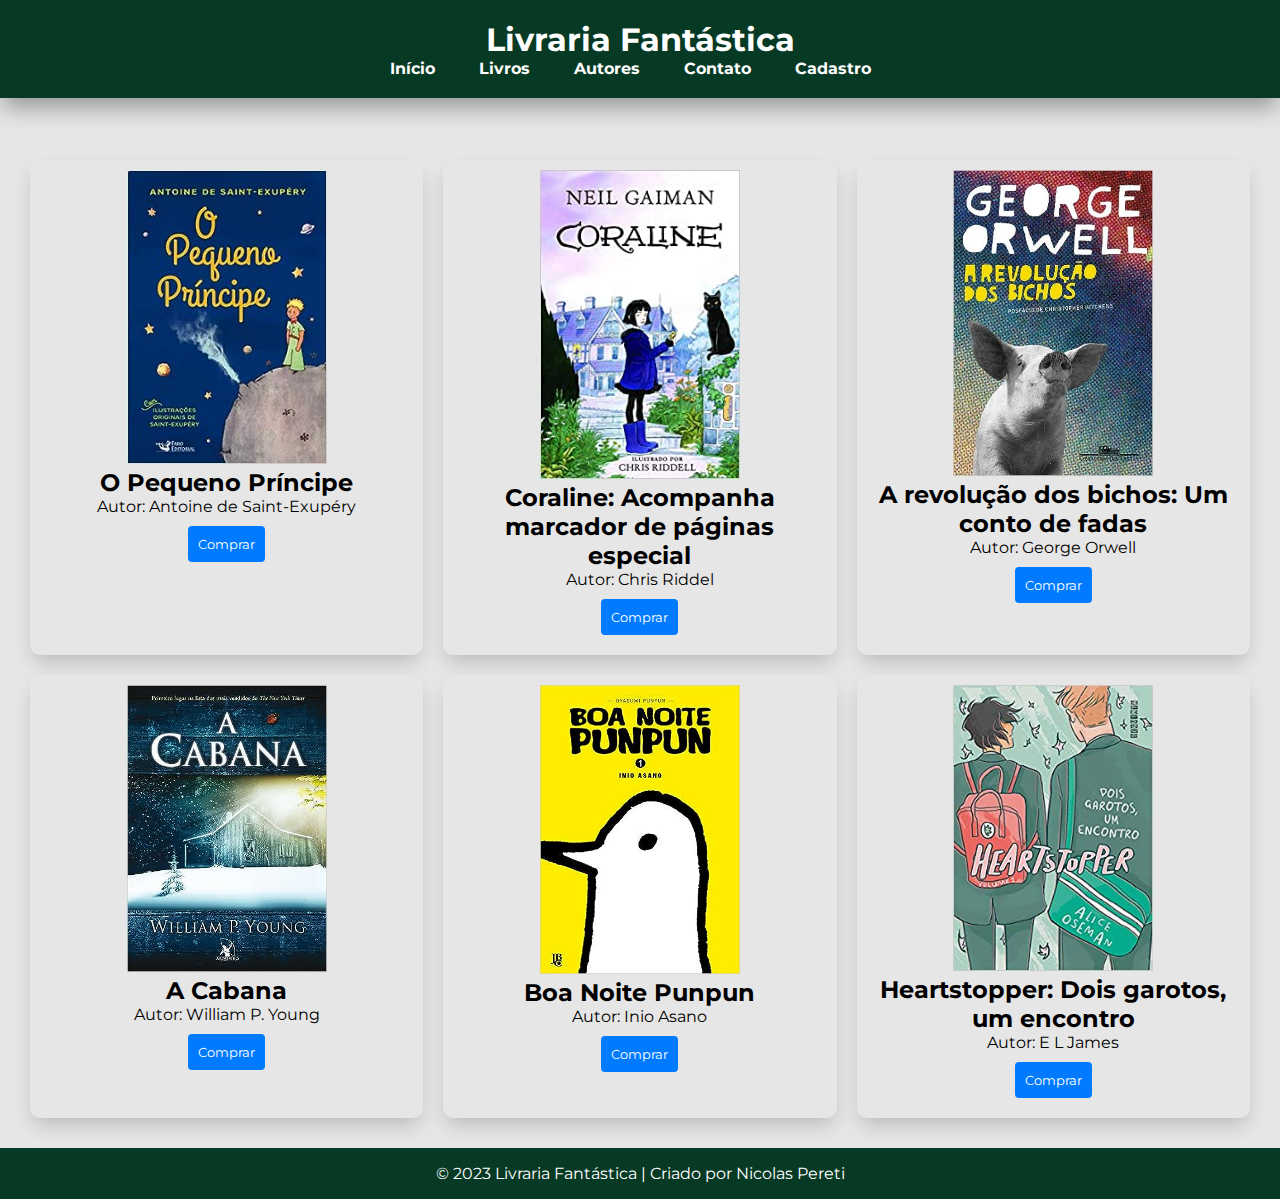
<file: index.html>
<!DOCTYPE html>
<html lang="pt-br">
<head>
    <meta charset="UTF-8">
    <meta name="viewport" content="width=device-width, initial-scale=1.0">
    <link rel="stylesheet" href="estilo.css">
    <title>Livraria</title>
</head>
<body>
    <header>
        <h1>Livraria Fantástica</h1>
        <nav>
            <ul>
                <li><a href="index.html">Início</a></li>
                <li><a href="#">Livros</a></li>
                <li><a href="#">Autores</a></li>
                <li><a href="#">Contato</a></li>
                <li><a href="cadastro.html">Cadastro</a></li>
            </ul>
        </nav>
    </header>

    <main>
        <section class="cards">
            <div class="card">
                <img src="img/41mbMabCv5L._SY344_BO1,204,203,200_.jpg" alt="Livro 1" width="200px">
                <h2>O Pequeno Príncipe</h2>
                <p>Autor: Antoine de Saint-Exupéry</p>
                <button><a href="https://www.amazon.com.br/Pequeno-Pr%C3%ADncipe-Antoine-Saint-Exup%C3%A9ry/dp/658604104X/ref=asc_df_658604104X/?tag=googleshopp00-20&linkCode=df0&hvadid=379728710386&hvpos=&hvnetw=g&hvrand=17111312935984702585&hvpone=&hvptwo=&hvqmt=&hvdev=c&hvdvcmdl=&hvlocint=&hvlocphy=1032129&hvtargid=pla-1064060190656&psc=1" target="_blank">Comprar</a></button>
            </div>

            <div class="card">
                <img src="img/51-9DsDM4DL._SY344_BO1,204,203,200_QL70_ML2_.jpg" alt="Livro 2" width="200px">
                <h2>Coraline: Acompanha marcador de páginas especial</h2>
                <p>Autor: Chris Riddel</p>
                <button><a href="https://www.amazon.com.br/Coraline-Acompanha-marcador-p%C3%A1ginas-especial/dp/8551006754/ref=asc_df_8551006754/?tag=googleshopp00-20&linkCode=df0&hvadid=379721028709&hvpos=&hvnetw=g&hvrand=17111312935984702585&hvpone=&hvptwo=&hvqmt=&hvdev=c&hvdvcmdl=&hvlocint=&hvlocphy=1032129&hvtargid=pla-983334494877&psc=1" target="_blank">Comprar</a></button>
            </div>

            <div class="card">
                <img src="img/rato.jpg" alt="Livro 3" width="200px">
                <h2>A revolução dos bichos: Um conto de fadas</h2>
                <p>Autor: George Orwell</p>
                <button><a href="https://www.amazon.com.br/revolu%C3%A7%C3%A3o-dos-bichos-conto-fadas/dp/8535909559/ref=asc_df_8535909559/?tag=googleshopp00-20&linkCode=df0&hvadid=379738402701&hvpos=&hvnetw=g&hvrand=17111312935984702585&hvpone=&hvptwo=&hvqmt=&hvdev=c&hvdvcmdl=&hvlocint=&hvlocphy=1032129&hvtargid=pla-333762631610&psc=1" target="_blank">Comprar</a></button>
            </div>

            <div class="card">
                <img src="img/cabana.jpg" alt="Livro 4" width="200px">
                <h2>A Cabana</h2>
                <p>Autor: William P. Young  </p>
                <button><a href="https://www.amazon.com.br/Cabana-William-P-Young/dp/8599296361/ref=asc_df_8599296361/?tag=googleshopp00-20&linkCode=df0&hvadid=379787645504&hvpos=&hvnetw=g&hvrand=17111312935984702585&hvpone=&hvptwo=&hvqmt=&hvdev=c&hvdvcmdl=&hvlocint=&hvlocphy=1032129&hvtargid=pla-470364931344&psc=1" target="_blank">Comprar</a></button>
            </div>

            <div class="card">
                <img src="img/pato.jpg" alt="Livro 5" width="200px">
                <h2>Boa Noite Punpun</h2>
                <p>Autor:  Inio Asano</p>
                <button><a href="https://www.amazon.com.br/Boa-Noite-Punpun-Inio-Asano/dp/8545709617/ref=asc_df_8545709617/?tag=googleshopp00-20&linkCode=df0&hvadid=379787749838&hvpos=&hvnetw=g&hvrand=17111312935984702585&hvpone=&hvptwo=&hvqmt=&hvdev=c&hvdvcmdl=&hvlocint=&hvlocphy=1032129&hvtargid=pla-786135647937&psc=1" target="_blank">Comprar</a></button>
            </div>

            <div class="card">
                <img src="img/garotoos.jpg" alt="Livro 6" width="200px">
                <h2>Heartstopper: Dois garotos, um encontro</h2>
                <p>Autor: E L James</p>
                <button><a href="https://www.amazon.com.br/Heartstopper-Dois-garotos-encontro-vol/dp/8555341612/ref=asc_df_8555341612/?tag=googleshopp00-20&linkCode=df0&hvadid=379728710386&hvpos=&hvnetw=g&hvrand=12746766506828831941&hvpone=&hvptwo=&hvqmt=&hvdev=c&hvdvcmdl=&hvlocint=&hvlocphy=1032129&hvtargid=pla-1393573411881&psc=1" target="_blank">Comprar</a></button>
            </div>
        </section>
    </main>

    <footer>
        <p>&copy; 2023 Livraria Fantástica | Criado por Nicolas Pereti</p>
    </footer>
</body>
</html>
</file>
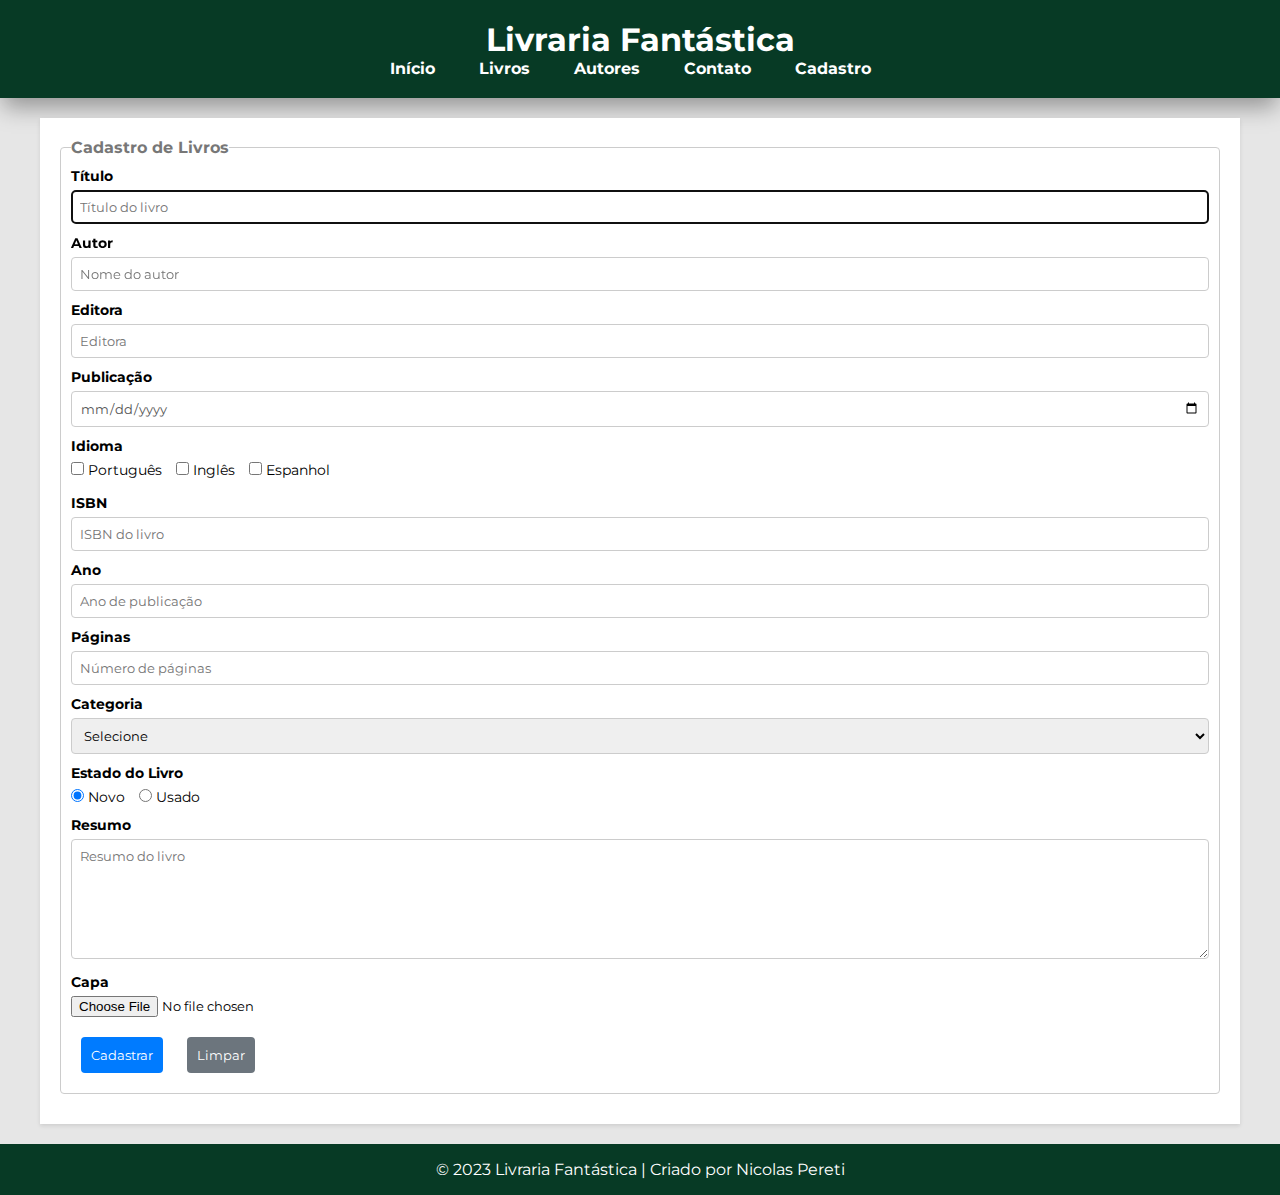
<file: cadastro.html>
<!DOCTYPE html>
<html lang="pt-br">
<head>
    <meta charset="UTF-8">
    <meta name="viewport" content="width=device-width, initial-scale=1.0">
    <title>Cadastro de Livros</title>
    <link rel="stylesheet" href="estilo.css">
</head>
<body>
    <header>
        <h1>Livraria Fantástica</h1>
        <nav>
            <ul>
                <li><a href="index.html">Início</a></li>
                <li><a href="index.html">Livros</a></li>
                <li><a href="index.html">Autores</a></li>
                <li><a href="index.html">Contato</a></li>
                <li><a href="cadastro.html">Cadastro</a></li>
            </ul>
        </nav>
    </header>

    <main>
        <section class="container">
            <form>
                <fieldset>
                    <legend>Cadastro de Livros</legend>

                    <div class="input-container">
                        <label for="titulo">Título</label>
                        <input type="text" name="titulo" id="titulo" placeholder="Título do livro" required autofocus>
                    </div>
                    <div class="input-container">
                        <label for="autor">Autor</label>
                        <input type="text" name="autor" id="autor" placeholder="Nome do autor" required>
                    </div>
                    <div class="input-container">
                        <label for="editora">Editora</label>
                        <input type="text" name="editora" id="editora" placeholder="Editora" required>
                    </div>
                    <div class="input-container">
                        <label for="dtpublicacao">Publicação</label>
                        <input type="date" name="dtpublicacao" id="dtpublicacao" required>
                    </div>
                    <div class="input-container">
                        <label>Idioma</label>
                        <div class="input-check">
                            <input type="checkbox" name="idioma" value="Português" id="portugues">
                            <label for="portugues">Português</label>
                        </div>
                        <div class="input-check">
                            <input type="checkbox" name="idioma" value="Inglês" id="ingles">
                            <label for="ingles">Inglês</label>
                        </div>
                        <div class="input-check">
                            <input type="checkbox" name="idioma" value="Espanhol" id="espanhol">
                            <label for="espanhol">Espanhol</label>
                        </div>
                    </div>
                    <div class="input-container">
                        <label for="isbn">ISBN</label>
                        <input type="text" name="isbn" id="isbn" placeholder="ISBN do livro" pattern="\d{3}-\d{10}"
                            required>
                    </div>
                    <div class="input-container">
                        <label for="ano">Ano</label>
                        <input type="number" name="ano" id="ano" placeholder="Ano de publicação" required>
                    </div>

                    <div class="input-container">
                        <label for="paginas">Páginas</label>
                        <input type="number" name="paginas" id="paginas" placeholder="Número de páginas" required>
                    </div>
                    <div class="input-container">
                        <label for="categoria">Categoria</label>
                        <select name="categoria" id="categoria" required>
                            <option value="">Selecione</option>
                            <option value="Ação">Ação</option>
                            <option value="Aventura">Aventura</option>
                            <option value="Comédia">Comédia</option>
                            <option value="Drama">Drama</option>
                            <option value="Ficção Científica">Ficção Científica</option>
                            <option value="Romance">Romance</option>
                            <option value="Suspense">Suspense</option>
                            <option value="Terror">Terror</option>
                        </select>
                    </div>
                    <div class="input-container">
                        <label>Estado do Livro</label>
                        <div class="radio-group">
                            <input type="radio" name="situacao" id="novo" value="Novo" required checked>
                            <label for="novo">Novo</label>

                            <input type="radio" name="situacao" id="usado" value="Usado" required>
                            <label for="usado">Usado</label>
                        </div>
                    </div>
                    <div class="input-container">
                        <label for="resumo">Resumo</label>
                        <textarea name="resumo" id="resumo" placeholder="Resumo do livro" rows="5" required></textarea>
                    </div>
                    <div class="input-container">
                        <label for="capa">Capa</label>
                        <input type="file" name="capa" id="capa" accept="image/*">
                    </div>
                    <div class="actions">
                        <button type="submit">Cadastrar</button>
                        <button type="reset">Limpar</button>
                    </div>
                </fieldset>
            </form>
        </section>
    </main>
    <footer>
        <p>&copy; 2023 Livraria Fantástica | Criado por Nicolas Pereti</p>
    </footer>
</body>

</html>
</file>
<file: estilo.css>
@import url('https://fonts.googleapis.com/css2?family=Montserrat:wght@500&display=swap');


* {
    margin: 0; 
    padding: 0; 
    box-sizing: border-box;
    font-family: 'Montserrat', sans-serif;
}


 

body {
    background-color:  #e6e6e6;
}



header {
    background-color: #333; 
    color: #fff; 
    text-align: center; 
    padding-top: 20px; 
    padding-bottom: 20px; 
    padding-left: 20px; 
    padding-right: 20px; 
    box-shadow: 0px 12px 22px -3px rgba(0,0,0,0.36);
}


header {
    background-color:#073a25;
    color: #fff;
    text-align: center;
}



nav ul {
    list-style: none; 
}

nav li {
    display: inline; 
    margin-right: 20px; 
}

nav a {
    text-decoration: none; 
    font-weight: bold; 
    color: #fff; 
    margin: 10px;
}

nav a:hover { 
    background-color: #82d180;
    transition: all 0.5;
    border-radius: 10px;
}



main {
    padding: 20px; 
    overflow: hidden; 
}



.card {
    padding: 10px;
    margin: 10px;
    background-color: #e6e6e6;
    box-shadow: 0px 10px 20px -4px rgba(0,0,0,0.2);
    border-radius: 10px;
    text-align: center;
    float: left; 
}

.cards {   
    display: grid;
	grid-template-columns: 1fr 1fr 1fr;
    margin-top: 2rem;
}

button {    
    background-color:  #073a25;
    color: #fff;
    border: none;
    padding: 10px;
    border-radius: 10px;
    margin: 10px;
}

a { 
    color: #fff;
    text-decoration: none;
}

button:hover {  
    background-color: #67ca74c7;
    transition: all 0.9;
}




footer {
    background-color:    #073a25;   
    color: #fff;
    text-align: center;
    padding: 1rem;
}


.container {
    width: 1200px;
    max-width: 100%;
    margin: 0 auto;
    padding: 20px;
    background-color: #fff;
    box-shadow: 0 2px 4px rgba(0, 0, 0, 0.1);
}

form {
  overflow: hidden;
}

form fieldset {
  border: 1px solid #ccc;
  border-radius: 4px;
  padding: 10px;
  margin-bottom: 10px;
}

form legend {
  font-weight: bold;
  color: #777;
}

.input-container {
    margin-bottom: 10px;
}

.input-container label {
    display: block;
    margin-bottom: 5px;
    font-weight: bold;
    font-size: 14px;
}

input[type="text"],
input[type="date"],
input[type="number"] {
  width: 100%;
  padding: 8px;
  border: 1px solid #ccc;
  border-radius: 4px;
  color: #555;
}

.radio-group label {
    display: inline;
    margin-right: 10px;
    font-weight: normal;
  }
  
  .input-check {
      display: inline-block;
      margin-right: 10px;
  }
  
  .input-check input[type="checkbox"] + label {
      display: inline-block;
      font-weight: normal;
  }

textarea {
    width: 100%;
    padding: 8px;
    border: 1px solid #ccc;
    border-radius: 4px;
    resize: vertical; 
    height: 120px; 
  }
  
  select {
    width: 100%;
    padding: 8px;
    border: 1px solid #ccc;
    border-radius: 4px;
  }

button {
    background-color: #007bff;
    color: white;
    border: none;
    border-radius: 4px;
    padding: 10px;
    cursor: pointer; 
  }
  
  button[type="reset"] {
    background-color: #6c757d;
  }
  
  button:hover {
    background-color: #0056b3;
  }
</file>
